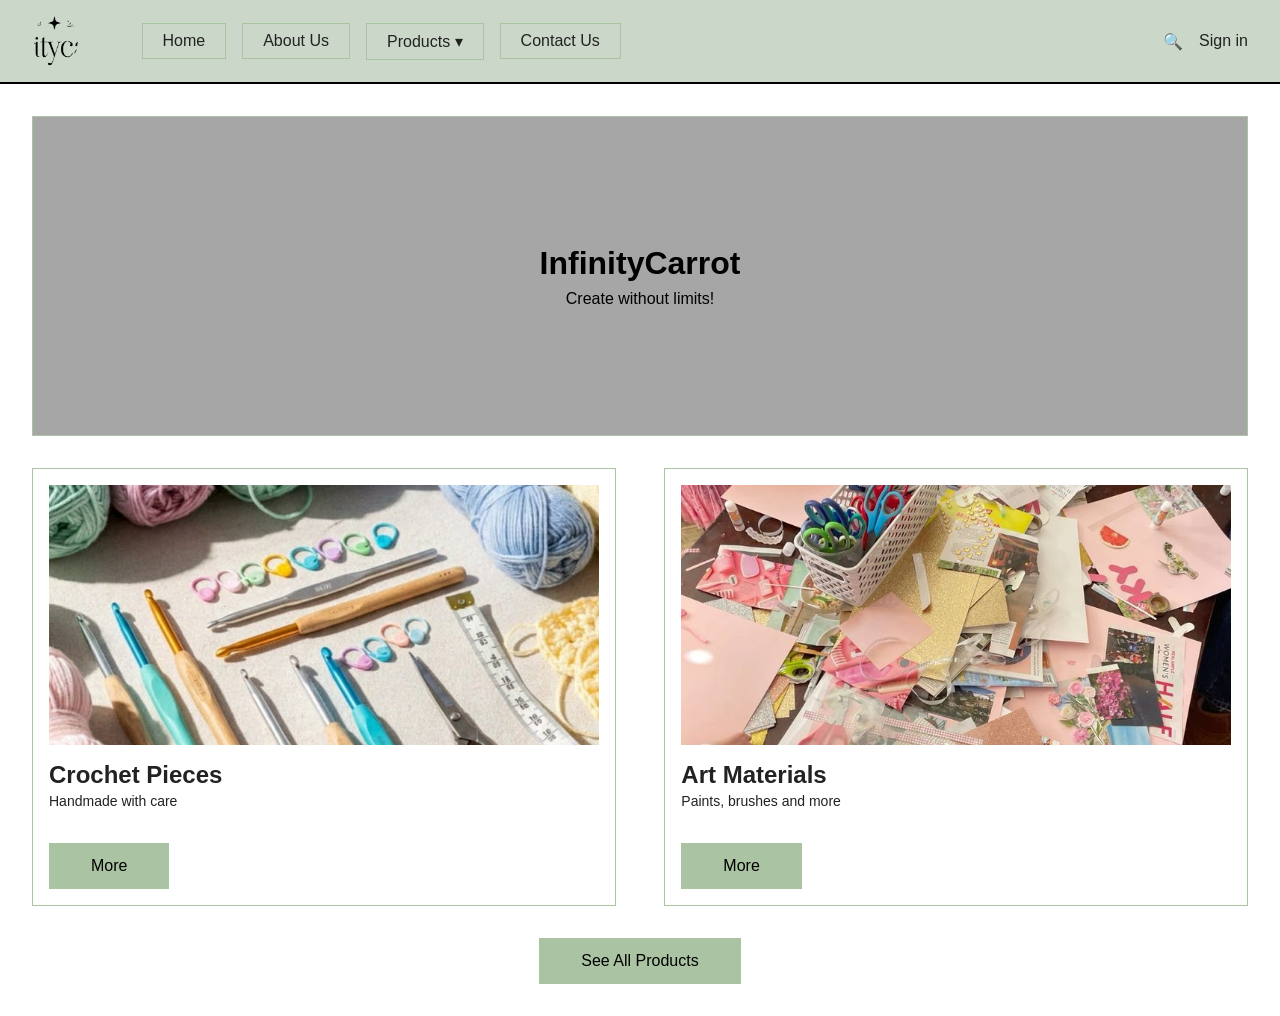
<file: 22_joelys_project/index.html>
<!DOCTYPE html>
<html lang="en">
 
<head>
  <meta charset="UTF-8">
  <meta name="viewport" content="width=device-width, initial-scale=1">
  <title>Home Page - InfinityCarrot</title>
  <link rel="stylesheet" href="style.css">
</head>
<body>

  <!-- HEADER: site logo and primary navigation -->
  <header class="site-header">

    <!-- Logo: sits at the far left, with space before the nav links -->
    <a class="logo" href="index.html">
      <img src="img/Project_Logo.png" alt="Brand logo">
    </a>

    <!-- NAV: main site links, search and sign in -->
    <nav class="main-nav" aria-label="Main navigation">
      <ul class="nav-links">
        <li><a href="index.html">Home</a></li>
        <li><a href="about.html">About Us</a></li>
        <li class="products-menu">
          <details>
            <summary class="products-trigger">Products</summary>
            <ul class="products-dropdown">
              <li><a href="crochet.html">Crochet Pieces</a></li>
              <li><a href="artmaterials.html">Art Materials</a></li>
              <li><a href="products.html">See All</a></li>
            </ul>
          </details>
        </li>
        <li><a href="contact.html">Contact Us</a></li>
      </ul>

      <ul class="nav-actions">
        <li><a href="search.html" aria-label="Search">&#128269;</a></li>
        <li><a href="signin.html">Sign in</a></li>
      </ul>
    </nav>
  </header>

  <!-- MAIN: primary page content -->
  <main>

    <!-- HERO SECTION: banner image with brand name and tagline -->
    <section class="hero">
      <div class="hero-text">
        <h1>InfinityCarrot</h1>
        <p>Create without limits!</p>
      </div>
    </section>

    <!-- CATEGORIES SECTION: Crochet Pieces and Art Materials -->
    <section class="categories">
      <h2 class="visually-hidden">Shop by category</h2>

      <!-- Category card: Crochet Pieces -->
      <article class="category-card">
        <img src="img/Crochet.jpg" alt="Handmade crochet pieces">
        <h2>Crochet Pieces</h2>
        <p class="meta">Handmade with care</p>
        <br>
        <div class="more">
          <a class="button" href="products.html">More</a>
        </div>
      </article>

      <!-- Category card: Art Materials -->
      <article class="category-card">
        <img src="img/Arts.jpg" alt="Assorted art materials">
        <h2>Art Materials</h2>
        <p class="meta">Paints, brushes and more</p>
        <br>
        <div class="more">
          <a class="button" href="products.html">More</a>
        </div>
      </article>
    </section>

    <!-- CALL TO ACTION SECTION: link to the full product list -->
    <section class="see-all">
      <a class="button" href="products.html">See All Products</a>
    </section>

  </main>

</body>
</html>
</file>
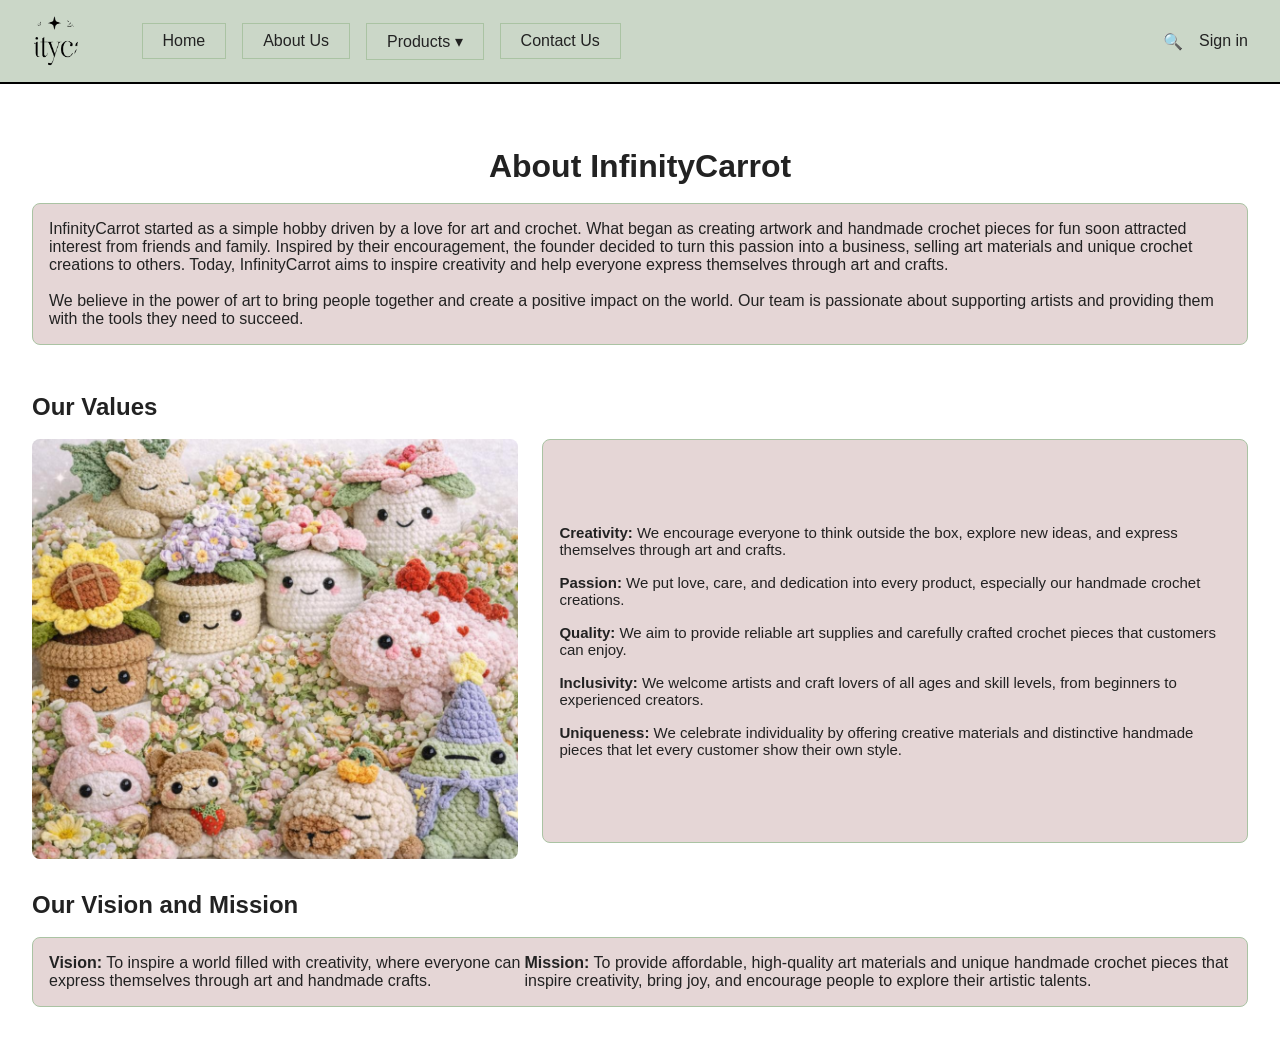
<file: 22_joelys_project/about.html>
<!DOCTYPE html>
<html lang="en">
<head>
    <meta charset="UTF-8">
    <meta name="viewport" content="width=device-width, initial-scale=1.0">
    <link rel="stylesheet" href="style.css">
    <title>About Us - InfinityCarrot</title>
</head>
<body>
    <header class="site-header">

    <!-- Logo: sits at the far left, with space before the nav links -->
    <a class="logo" href="index.html">
      <img src="img/Project_Logo.png" alt="Brand logo">
    </a>

    <!-- NAV: main site links, search and sign in -->
    <nav class="main-nav" aria-label="Main navigation">
      <ul class="nav-links">
        <li><a href="index.html">Home</a></li>
        <li><a href="about.html">About Us</a></li>
        <li class="products-menu">
          <details>
            <summary class="products-trigger">Products</summary>
            <ul class="products-dropdown">
              <li><a href="crochet.html">Crochet Pieces</a></li>
              <li><a href="artmaterials.html">Art Materials</a></li>
              <li><a href="products.html">See All</a></li>
            </ul>
          </details>
        </li>
        <li><a href="contact.html">Contact Us</a></li>
      </ul>

      <ul class="nav-actions">
        <li><a href="search.html" aria-label="Search">&#128269;</a></li>
        <li><a href="signin.html">Sign in</a></li>
      </ul>
    </nav>
  </header>
  <main>
    
    <div>
      <section class="about">
        <h1>About InfinityCarrot</h1>
        <br>
        <section class="about-card">
          <p>InfinityCarrot started as a simple hobby driven by a love for art and crochet. What began as creating artwork and handmade crochet pieces for fun soon attracted interest from friends and family. Inspired by their encouragement, the founder decided to turn this passion into a business, selling art materials and unique crochet creations to others. Today, InfinityCarrot aims to inspire creativity and help everyone express themselves through art and crafts.</p>
          <br>
          <p>We believe in the power of art to bring people together and create a positive impact on the world. Our team is passionate about supporting artists and providing them with the tools they need to succeed.</p>
        </section>
      </section>
      <section class="values">
        <h2>Our Values</h2>
        <br>
        <div class="values-content">
          <img class="values-image" src="img/about.jpg" alt="Art and crochet supplies">
          <section class="values-card">
            <ul>
              <li><strong>Creativity:</strong> We encourage everyone to think outside the box, explore new ideas, and express themselves through art and crafts.</li>
              <li><strong>Passion:</strong> We put love, care, and dedication into every product, especially our handmade crochet creations.</li>
              <li><strong>Quality:</strong> We aim to provide reliable art supplies and carefully crafted crochet pieces that customers can enjoy.</li>
              <li><strong>Inclusivity:</strong> We welcome artists and craft lovers of all ages and skill levels, from beginners to experienced creators.</li>
              <li><strong>Uniqueness:</strong> We celebrate individuality by offering creative materials and distinctive handmade pieces that let every customer show their own style.</li>
            </ul>
          </section>
        </div>
      </section>

      <section class="visionandmission">
        <h2>Our Vision and Mission</h2>
        <br>
        <section class="visionandmission-card">
          <p><strong>Vision:</strong> To inspire a world filled with creativity, where everyone can express themselves through art and handmade crafts.</p>
          <br>
          <p><strong>Mission:</strong> To provide affordable, high-quality art materials and unique handmade crochet pieces that inspire creativity, bring joy, and encourage people to explore their artistic talents.</p>
        </section>
      </section>
      
    </div>
    </main>
  </body>
</html>
</file>
<file: 22_joelys_project/style.css>
/* ---------- Colour variables ---------- */
:root {
  --color-primary: rgb(170, 195, 163);
  --color-secondary: #f2a65a;
}

/* ---------- Base / typography style guide ---------- */
* {
  box-sizing: border-box;
  margin: 0;
  padding: 0;
}

body {
  font-family: Roboto, Helvetica, sans-serif;
  font-size: 16px;
  font-weight: normal;
  color: #222222;
  background-color: #ffffff;
}

h1 {
  font-size: 32px;
  font-weight: bold;
}

h2 {
  font-size: 24px;
  font-weight: bold;
}

p {
  font-size: 16px;
  font-weight: normal;
}

.meta {
  font-size: 14px;
  font-weight: normal;
}

a {
  color: inherit;
  text-decoration: none;
}

ul {
  list-style: none;
}

img {
  display: block;
  width: 100%;
  height: 100%;
  object-fit: cover;
}

.visually-hidden {
  position: absolute;
  width: 1px;
  height: 1px;
  overflow: hidden;
}

/* ---------- Header ---------- */
.site-header {
  display: flex;
  flex-direction: row;
  justify-content: flex-start;
  align-items: center;
  padding: 16px 32px;
  border-bottom: 2px solid #000000;
  background-color: rgb(203, 215, 200);
}

.logo {
  width: 50px;
  height: 50px;
  margin-right: 64px; /* spacing between logo and nav */
}

.logo img {
  border-radius: 50%;
}

/* ---------- Navigation ---------- */
.main-nav {
  display: flex;
  flex-direction: row;
  justify-content: space-between;
  align-items: center;
  width: 100%;
}

.nav-links,
.nav-actions {
  display: flex;
  flex-direction: row;
  justify-content: flex-start;
  align-items: center;
}

.nav-links li,
.nav-actions li {
  margin-right: 16px;
}

.nav-links a {
  display: block;
  padding: 8px 20px;
  border: 1px solid var(--color-primary);
}

.products-menu {
  position: relative;
}

.products-trigger {
  display: block;
  padding: 8px 20px;
  border: 1px solid var(--color-primary);
  cursor: pointer;
  list-style: none;
}

.products-trigger::-webkit-details-marker {
  display: none;
}

.products-trigger::after {
  content: " \25BE";
}

.products-dropdown {
  position: absolute;
  top: 100%;
  left: 0;
  z-index: 1;
  min-width: 180px;
  padding: 4px 0;
  border: 1px solid var(--color-primary);
  background-color: #ffffff;
  box-shadow: 0 4px 8px rgba(0, 0, 0, 0.12);
}

.products-dropdown li {
  margin-right: 0;
}

.nav-links .products-dropdown a {
  padding: 10px 16px;
  border: 0;
  white-space: nowrap;
}

.nav-links .products-dropdown a:hover {
  background-color: #fff8cc;
}

.nav-links a:hover,
.nav-actions a:hover,
.products-trigger:hover {
  color: var(--color-primary);
}

.nav-actions li:last-child {
  margin-right: 0;
}

/* ---------- Main ---------- */
main {
  padding: 32px;
}

/* ---------- Hero ---------- */
.hero {
  position: relative;
  width: 100%;
  height: 320px;
  border: 1px solid var(--color-primary);
}

.hero-text {
  position: absolute;
  top: 0;
  left: 0;
  width: 100%;
  height: 100%;
  display: flex;
  flex-direction: column;
  justify-content: center;
  align-items: center;
  text-align: center;
  color: #000000;
  background-color: rgba(0, 0, 0, 0.35);
  opacity: 100%;
}

.hero-text p {
  margin-top: 8px;
}

/* ---------- Categories ---------- */
.categories {
  display: flex;
  flex-direction: row;
  justify-content: space-between;
  align-items: flex-start;
  margin-top: 32px;
}

.category-card {
  display: flex;
  flex-direction: column;
  justify-content: flex-start;
  align-items: flex-start;
  width: 48%;
  padding: 16px;
  border: 1px solid var(--color-primary);
}

.category-card img {
  height: 260px;
  margin-bottom: 16px;
}

.category-card .meta {
  margin-top: 4px;
}

/* ---------- See All ---------- */
.see-all {
  display: flex;
  flex-direction: row;
  justify-content: center;
  align-items: center;
  margin-top: 32px;
}

.button {
  padding: 12px 40px;
  color: #000000;
  background-color: var(--color-primary);
  border: 2px solid var(--color-primary);
}

.button:hover {
  background-color: var(--color-secondary);
  border-color: var(--color-secondary);
  color: #222222;
}

/* ---------- More ---------- */
.more {
  display: flex;
  flex-direction: row;
  justify-content: center;
  align-items: center;
  margin-top: 16px;
}

/* ---------- Small screens ---------- */
@media (max-width: 700px) {
  .site-header,
  .main-nav,
  .categories {
    flex-direction: column;
    align-items: flex-start;
  }

  .logo {
    margin-right: 0;
    margin-bottom: 16px;
  }

  .nav-actions {
    margin-top: 12px;
  }

  .category-card {
    width: 100%;
    margin-bottom: 16px;
  }

}

/* ---------- Extra small screens ---------- */
.about {
  display: flex;
  flex-direction: column;
  justify-content: center;
  align-items: center;
  margin-top: 32px;
  flex-wrap: wrap;

}

.about-card {
  display: flex;
  flex-direction: column;
  justify-content: center;
  align-items: center;
  width: 100%;
  padding: 16px;
  border: 1px solid var(--color-primary);
  margin-bottom: 16px;
  color: #222222;
  background-color: #e5d6d6;
  border-radius: 8px;
}

.values {
  display: flex;
  flex-direction: column;
  margin-top: 32px;
  flex-wrap: wrap;
}

.values-content {
  display: flex;
  align-items: stretch;
  gap: 24px;
}

.values-image {
  width: 40%;
  height: auto;
  max-height: 420px;
  border-radius: 8px;
  object-fit: cover;
}

.values-card {
  display: flex;
  flex: 1;
  align-items: center;
  width: auto;
  padding: 16px;
  border: 1px solid var(--color-primary);
  margin-bottom: 16px;
  color: #222222;
  background-color: #e5d6d6;
  border-radius: 8px;
  font-size: 15px;
}

.values-card ul {
  display: flex;
  flex-direction: column;
  gap: 16px;
}

.visionandmission {
  display: flex;
  flex-direction: column;
  margin-top: 32px;
  flex-wrap: wrap;
}

.visionandmission-card {
  display: flex;
  flex-direction: row;
  justify-content: space-between;
  align-items: center;
  width: 100%;
  padding: 16px;
  border: 1px solid var(--color-primary);
  margin-bottom: 16px;
  color: #222222;
  background-color: #e5d6d6;
  border-radius: 8px;
  font-size: 15px;
}

@media (max-width: 700px) {
  .values-content {
    flex-direction: column;
  }

  .values-image {
    width: 100%;
    max-height: 300px;
  }
}
</file>
